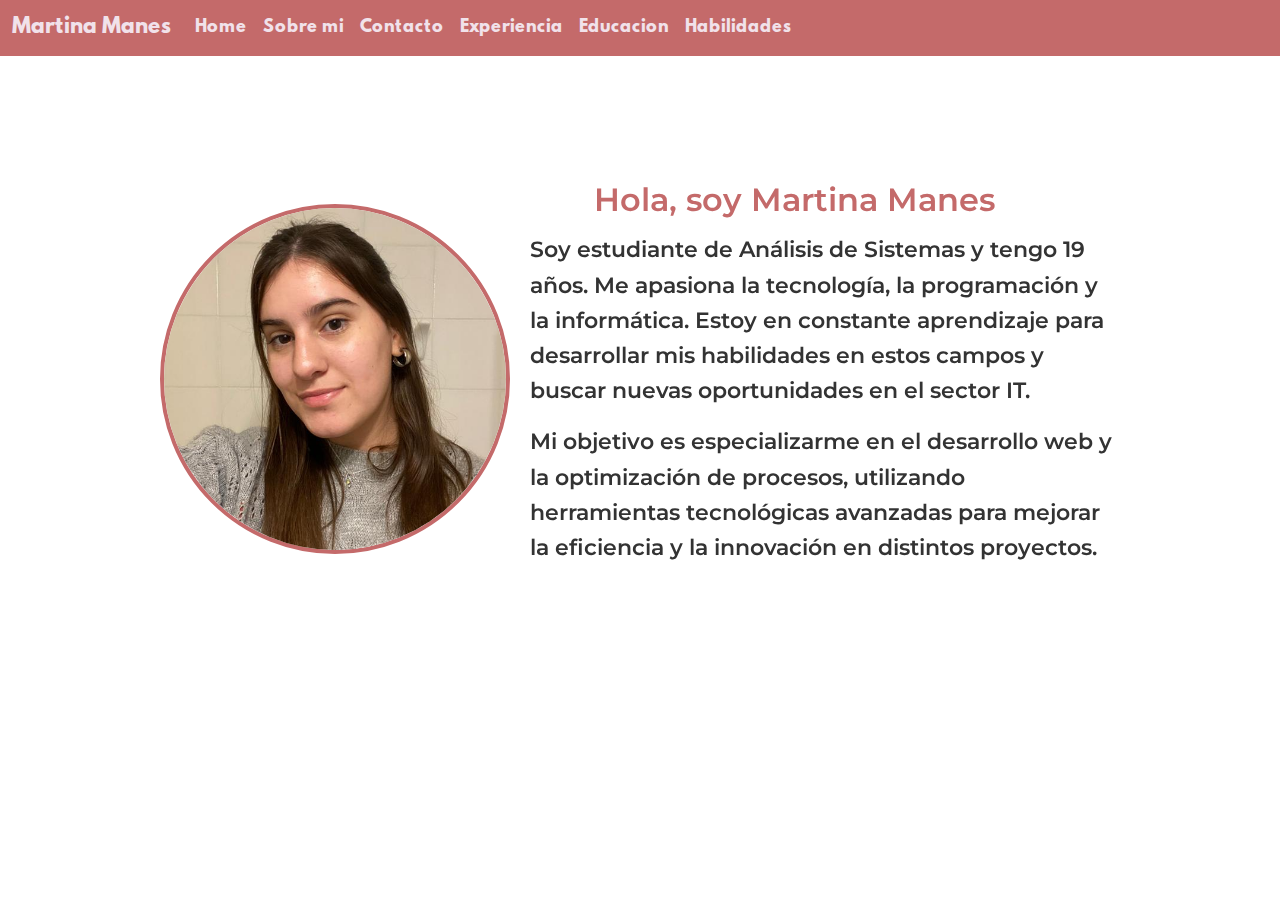
<file: index.html>
<!DOCTYPE html>
<html lang="en">
<head>
    <meta charset="UTF-8">
    <meta name="viewport" content="width=device-width, initial-scale=1.0">
    <title>CV ManesMartina</title>
    <link rel="stylesheet" href="style.css">
    <link href="https://cdn.jsdelivr.net/npm/aos@2.3.4/dist/aos.css" rel="stylesheet">
    <link href="https://cdn.jsdelivr.net/npm/bootstrap@5.3.3/dist/css/bootstrap.min.css" rel="stylesheet" integrity="sha384-QWTKZyjpPEjISv5WaRU9OFeRpok6YctnYmDr5pNlyT2bRjXh0JMhjY6hW+ALEwIH" crossorigin="anonymous">
</head>
<body>
    <nav class="navbar navbar-expand-lg">
        <div class="container-fluid">
          <a class="navbar-brand" href="#">Martina Manes</a>
          <button class="navbar-toggler" type="button" data-bs-toggle="collapse" data-bs-target="#navbarNavAltMarkup" aria-controls="navbarNavAltMarkup" aria-expanded="false" aria-label="Toggle navigation">
            <span class="navbar-toggler-icon"></span>
          </button>
          <div class="collapse navbar-collapse" id="navbarNavAltMarkup">
            <div class="navbar-nav">
              <a class="nav-link active" aria-current="page" href="index.html">Home</a>
              <a class="nav-link" href="sobremi.html">Sobre mi</a>
              <a class="nav-link" href="contacto.html">Contacto</a>
              <a class="nav-link" href="experiencia.html">Experiencia</a>
              <a class="nav-link" href="educacion.html">Educacion</a>
              <a class="nav-link" href="habilidades.html">Habilidades</a>
            </div>
          </div>
        </div>
    </nav>

    
    <div class="header-container">
        <div class="image-container" data-aos="zoom-in">
            <img src="imagenes/imagen1.jpg" alt="Foto de Martina" class="round-img">
      </div>
  
      <!-- Contenedor de redes sociales fuera de la imagen -->
      <div class="social-icons" data-aos="fade-left" data-aos-delay="300">
        <a href="mailto:martinamanes5@gmail.com" target="_blank">
              <img src="imagenes/mail.png" alt="Correo electrónico" class="social-icon">
          </a>
          <a href="https://www.instagram.com/martuumanes" target="_blank">
              <img src="imagenes/instagram.png" alt="Instagram" class="social-icon">
          </a>
          <a href="https://www.linkedin.com/in/martinamanes" target="_blank">
              <img src="imagenes/linkedin.png" alt="LinkedIn" class="social-icon">
          </a>
          <a href="https://twitter.com/tuusuario" target="_blank">
              <img src="imagenes/twitter.png" alt="Twitter" class="social-icon">
          </a>
      </div>
  
      <div class="text-container" data-aos="fade-up" data-aos-delay="500">
        <h2>Hola, soy Martina Manes</h2>
          <p>
              Soy estudiante de Análisis de Sistemas y tengo 19 años. Me apasiona la tecnología, la programación y la informática. Estoy en constante aprendizaje para desarrollar mis habilidades en estos campos y buscar nuevas oportunidades en el sector IT.
          </p>
          <p>
              Mi objetivo es especializarme en el desarrollo web y la optimización de procesos, utilizando herramientas tecnológicas avanzadas para mejorar la eficiencia y la innovación en distintos proyectos.
          </p>
      </div>
  </div>
  <script src="https://cdn.jsdelivr.net/npm/aos@2.3.4/dist/aos.js"></script>

<script>
  AOS.init();
</script>

</body>
</html>
</file>
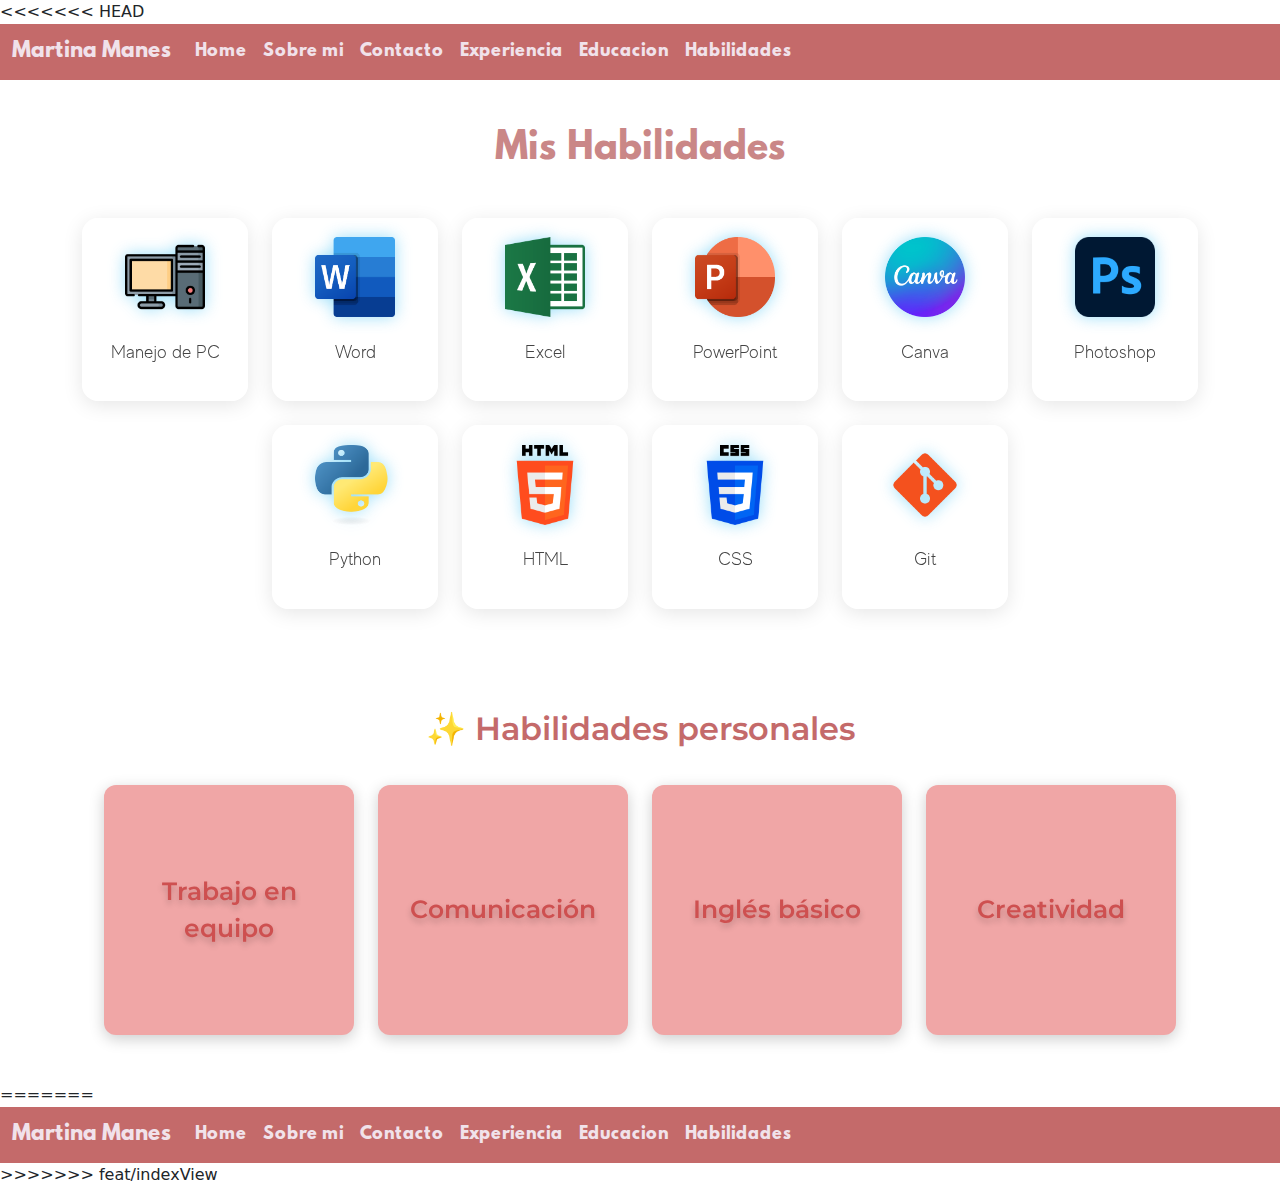
<file: habilidades.html>
<!DOCTYPE html>
<html lang="en">
<head>
    <meta charset="UTF-8">
    <meta name="viewport" content="width=device-width, initial-scale=1.0">
    <title>CV ManesMartina</title>
    <link rel="stylesheet" href="style.css">
    <link href="https://cdn.jsdelivr.net/npm/bootstrap@5.3.3/dist/css/bootstrap.min.css" rel="stylesheet" integrity="sha384-QWTKZyjpPEjISv5WaRU9OFeRpok6YctnYmDr5pNlyT2bRjXh0JMhjY6hW+ALEwIH" crossorigin="anonymous">
</head>
<body>
<<<<<<< HEAD

<html lang="es">
<head>
  <meta charset="UTF-8">
  <title>Habilidades</title>
  <link rel="stylesheet" href="style.css">
  <!-- Bootstrap -->
  <link href="https://cdn.jsdelivr.net/npm/bootstrap@5.3.3/dist/css/bootstrap.min.css" rel="stylesheet">
  <!-- FontAwesome (por si querés usar íconos en vez de imágenes) -->
  <link rel="stylesheet" href="https://cdnjs.cloudflare.com/ajax/libs/font-awesome/6.5.0/css/all.min.css">
</head>
<body>

  <nav class="navbar navbar-expand-lg">
    <div class="container-fluid">
      <a class="navbar-brand" href="#">Martina Manes</a>
      <button class="navbar-toggler" type="button" data-bs-toggle="collapse" data-bs-target="#navbarNavAltMarkup" aria-controls="navbarNavAltMarkup" aria-expanded="false" aria-label="Toggle navigation">
        <span class="navbar-toggler-icon"></span>
      </button>
      <div class="collapse navbar-collapse" id="navbarNavAltMarkup">
        <div class="navbar-nav">
          <a class="nav-link active" aria-current="page" href="index.html">Home</a>
          <a class="nav-link" href="sobremi.html">Sobre mi</a>
          <a class="nav-link" href="contacto.html">Contacto</a>
          <a class="nav-link" href="experiencia.html">Experiencia</a>
          <a class="nav-link" href="educacion.html">Educacion</a>
          <a class="nav-link" href="habilidades.html">Habilidades</a>
        </div>
      </div>
    </div>
</nav>

  <main class="container text-center my-5">
    <h1 class="mb-5 titulo-habilidades">Mis Habilidades</h1>
    <div class="row g-4 justify-content-center">
      <div class="col-6 col-sm-4 col-md-3 col-lg-2">
        <div class="habilidad">
          <img src="imagenes/computer.png" alt="PC" class="img-fluid">
          <p>Manejo de PC</p>
        </div>
      </div>

      <div class="col-6 col-sm-4 col-md-3 col-lg-2">
        <div class="habilidad">
          <img src="imagenes/word.png" alt="Word" class="img-fluid">
          <p>Word</p>
        </div>
      </div>

      <div class="col-6 col-sm-4 col-md-3 col-lg-2">
        <div class="habilidad">
          <img src="imagenes/excel.png" alt="Excel" class="img-fluid">
          <p>Excel</p>
        </div>
      </div>

      <div class="col-6 col-sm-4 col-md-3 col-lg-2">
        <div class="habilidad">
          <img src="imagenes/powerpoint.png" alt="PowerPoint" class="img-fluid">
          <p>PowerPoint</p>
        </div>
      </div>

      <div class="col-6 col-sm-4 col-md-3 col-lg-2">
        <div class="habilidad">
          <img src="imagenes/canva.png" alt="Canva" class="img-fluid">
          <p>Canva</p>
        </div>
      </div>

      <div class="col-6 col-sm-4 col-md-3 col-lg-2">
        <div class="habilidad">
          <img src="imagenes/photoshop.png" alt="Photoshop" class="img-fluid">
          <p>Photoshop</p>
        </div>
      </div>

      <div class="col-6 col-sm-4 col-md-3 col-lg-2">
        <div class="habilidad">
          <img src="imagenes/python.png" alt="Python" class="img-fluid">
          <p>Python</p>
        </div>
      </div>

      <div class="col-6 col-sm-4 col-md-3 col-lg-2">
        <div class="habilidad">
          <img src="imagenes/html.png" alt="HTML" class="img-fluid">
          <p>HTML</p>
        </div>
      </div>

      <div class="col-6 col-sm-4 col-md-3 col-lg-2">
        <div class="habilidad">
          <img src="imagenes/css.png" alt="CSS" class="img-fluid">
          <p>CSS</p>
        </div>
      </div>

      <div class="col-6 col-sm-4 col-md-3 col-lg-2">
        <div class="habilidad">
          <img src="imagenes/gitbash.png" alt="Git" class="img-fluid">
          <p>Git</p>
        </div>
      </div>

      </div>

    </div>
  </main>
  <section class="soft-skills-section">
    <h2>✨ Habilidades personales</h2>
    <div class="flip-card-container">
      <div class="flip-card">
        <div class="flip-card-inner">
          <div class="flip-card-front">Trabajo en equipo</div>
          <div class="flip-card-back">Me adapto a distintos roles, priorizando siempre la colaboración y el objetivo común.</div>
        </div>
      </div>
  
      <div class="flip-card">
        <div class="flip-card-inner">
          <div class="flip-card-front">Comunicación</div>
          <div class="flip-card-back">Expreso ideas con claridad y también sé escuchar, lo que favorece un buen clima laboral.</div>
        </div>
      </div>
  
      <div class="flip-card">
        <div class="flip-card-inner">
          <div class="flip-card-front">Inglés básico</div>
          <div class="flip-card-back">Comprensión de textos técnicos y manejo de vocabulario esencial en informática.</div>
        </div>
      </div>
  
      <div class="flip-card">
        <div class="flip-card-inner">
          <div class="flip-card-front">Creatividad</div>
          <div class="flip-card-back">Busco soluciones originales ante desafíos, aportando ideas en distintos contextos.</div>
        </div>
      </div>
    </div>
  </section>
  
</body>
</html>
=======
    <nav class="navbar navbar-expand-lg ">
        <div class="container-fluid">
          <a class="navbar-brand" href="#">Martina Manes</a>
          <button class="navbar-toggler" type="button" data-bs-toggle="collapse" data-bs-target="#navbarNavAltMarkup" aria-controls="navbarNavAltMarkup" aria-expanded="false" aria-label="Toggle navigation">
            <span class="navbar-toggler-icon"></span>
          </button>
          <div class="collapse navbar-collapse" id="navbarNavAltMarkup">
            <div class="navbar-nav">
              <a class="nav-link" aria-current="page" href="index.html">Home</a>
              <a class="nav-link" href="sobremi.html">Sobre mi</a>
              <a class="nav-link" href="contacto.html">Contacto</a>
              <a class="nav-link" href="experiencia.html">Experiencia</a>
              <a class="nav-link" href="educacion.html">Educacion</a>
              <a class="nav-link active" href="habilidades.html">Habilidades</a>

            </div>
          </div>
        </div>
      </nav>
</body>
</html>
>>>>>>> feat/indexView
</file>
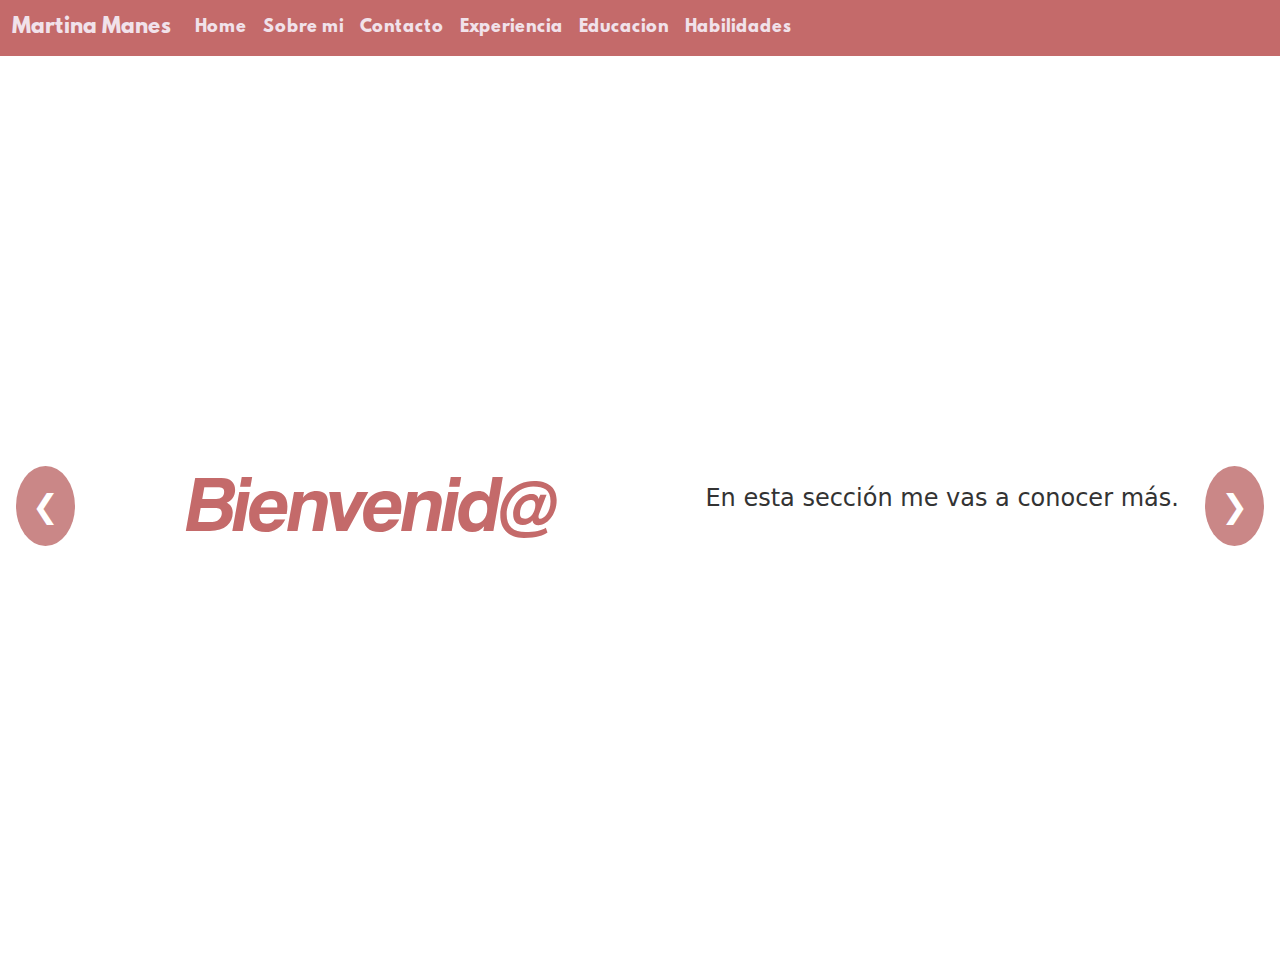
<file: sobremi.html>
<!DOCTYPE html>
<html lang="en">
<head>
    <meta charset="UTF-8">
    <meta name="viewport" content="width=device-width, initial-scale=1.0">
    <title>CV ManesMartina</title>
    <link rel="stylesheet" href="style.css">
    <link href="https://cdn.jsdelivr.net/npm/bootstrap@5.3.3/dist/css/bootstrap.min.css" rel="stylesheet" integrity="sha384-QWTKZyjpPEjISv5WaRU9OFeRpok6YctnYmDr5pNlyT2bRjXh0JMhjY6hW+ALEwIH" crossorigin="anonymous">
</head>
<body>
    <nav class="navbar navbar-expand-lg ">
        <div class="container-fluid">
          <a class="navbar-brand" href="#">Martina Manes</a>
          <button class="navbar-toggler" type="button" data-bs-toggle="collapse" data-bs-target="#navbarNavAltMarkup" aria-controls="navbarNavAltMarkup" aria-expanded="false" aria-label="Toggle navigation">
            <span class="navbar-toggler-icon"></span>
          </button>
          <div class="collapse navbar-collapse" id="navbarNavAltMarkup">
            <div class="navbar-nav">
              <a class="nav-link" aria-current="page" href="index.html">Home</a>
              <a class="nav-link active" href="sobremi.html">Sobre mi</a>
              <a class="nav-link" href="contacto.html">Contacto</a>
              <a class="nav-link" href="experiencia.html">Experiencia</a>
              <a class="nav-link" href="educacion.html">Educacion</a>
              <a class="nav-link" href="habilidades.html">Habilidades</a>

            </div>
          </div>
        </div>
      </nav>

      <div class="carrusel-container">
        <div class="carrusel">
            <div class="carrusel-item animate">
                <h2>Bienvenid@</h2>
                <p>En esta sección me vas a conocer más.</p>
            </div>
            <div class="carrusel-item animate">
                <h2>Edad y Fecha de Nacimiento</h2>
                <p>Edad: 19 años | Fecha de Nacimiento: 14 de junio de 2005</p>
            </div>
            <div class="carrusel-item animate">
                <h2>Lugar de Nacimiento</h2>
                <p>Chacabuco, Buenos Aires, Argentina</p>
            </div>
            <div class="carrusel-item animate">
                <h2>Mis Sueños</h2>
                <p>Mi sueño es poder trabajar en tecnología y/o redes sociales.</p>
                <p>Basicamente dedicarme a lo que me gusta es mi aspiración</p>
                  <p>Vivir en el extranjero en algún futuro</p>
            </div>
            <div class="carrusel-item animate">
                <h2>Atributos</h2>
                <p>Soy una persona apasionada, comprometida y creativa.</p>
            </div>
        </div>
        <button class="prev">&#10094;</button>
        <button class="next">&#10095;</button>
    </div>

      <script>
        let currentIndex = 0;
const items = document.querySelectorAll('.carrusel-item');
const totalItems = items.length;

const prevButton = document.querySelector('.prev');
const nextButton = document.querySelector('.next');

function showSlide(index) {
    const newTransformValue = -index * 100;
    document.querySelector('.carrusel').style.transform = `translateX(${newTransformValue}%)`;
}

prevButton.addEventListener('click', () => {
    currentIndex = (currentIndex === 0) ? totalItems - 1 : currentIndex - 1;
    showSlide(currentIndex);
});

nextButton.addEventListener('click', () => {
    currentIndex = (currentIndex === totalItems - 1) ? 0 : currentIndex + 1;
    showSlide(currentIndex);
});


      </script>
      
</body>
</html>
</file>
<file: style.css>
/* Definición de las fuentes */
@font-face {
    font-family: 'MiFuente';
    src: url('fuentes/Montserrat-SemiBold.ttf') format('woff2'),
         url('fuentes/Montserrat-SemiBold.ttf') format('woff'),
         url('fuentes/Montserrat-SemiBold.ttf') format('truetype');
    font-weight: normal;
    font-style: normal;
}
@font-face {
    font-family: 'MiFuente2';
    src: url('fuentes/league-spartan.otf') format('woff2'),
         url('fuentes/league-spartan.otf')format('woff'),
         url('fuentes/league-spartan.otf') format('truetype');
    font-weight: normal;
    font-style: normal;
}
@font-face {
    font-family: 'MiFuente3';
    src: url('fuentes/MADE\ Evolve\ Sans\ bold.otf') format('woff2'),
         url('fuentes/MADE\ Evolve\ Sans\ bold.otf')format('woff'),
         url('fuentes/MADE\ Evolve\ Sans\ bold.otf') format('truetype');
    font-weight: normal;
    font-style: normal;
}
@font-face {
    font-family: 'Cool';
    src: url('fuentes/Coolvetica\ Rg\ It.otf') format('woff2'),
         url('fuentes/Coolvetica\ Rg\ It.otf')format('woff'),
         url('fuentes/Coolvetica\ Rg\ It.otf') format('truetype');
    font-weight: normal;
    font-style: normal;
}
/* Estilo de la barra de navegación */
.navbar {
    background-color: #c46a6a; /* Color de fondo */
    font-family: 'MiFuente2';
    
}

.navbar a.nav-link {
    color: rgb(241, 226, 234) !important; /* Color de los enlaces */
}
.navbar-brand {
    color: rgb(241, 226, 234) !important; /* Color del título */
    font-size: 1.8rem;
}
.navbar a.nav-link:hover {
    color: #1f4667 !important; /* Color al pasar el ratón */
}

/* Estilos para los encabezados */
h2 {
    color: #c46a6a !important;
    margin: 10%;
    font-family: MiFuente;
    padding: 5px;
    font-size: 300px;
}

/* Estilos del contenedor de la imagen y texto */
.header-container {
    display: flex;
    flex-wrap: wrap;
    align-items: center;
    gap: 20px;
    padding: 20px;
    max-width: 1000px;
    margin: 0 auto;
    margin-top: 100px;
    size: 30px;
}

.round-img {
    width: 350px;
    height: 350px;
    object-fit: cover;
    border-radius: 50%;
    border: 4px solid #c46a6a;
    flex-shrink: 0;
}

.text-container {
    flex: 1;
    display: flex;
    flex-direction: column;
    justify-content: center;
    min-width: 300px;
    font-family: MiFuente;
}

p {
    font-size: 22px;
    line-height: 1.6;
    color: #333;

}

/* Estilo para los iconos de las redes sociales */
.social-icons {
    display: none; /* Inicialmente ocultos */
    flex-direction: column; /* Alinea los iconos verticalmente */
    align-items: center; /* Centra los iconos */
    gap: 10px; /* Espacio entre los iconos */
    margin-top: 20px; /* Espacio superior */
}

/* Mostrar los iconos al pasar el ratón sobre la imagen */
.header-container:hover .social-icons {
    display: flex; /* Los muestra cuando el ratón pasa por encima */
}

/* Estilo para los iconos (imágenes) de las redes sociales */
.social-icon {
    width: 40px; /* Tamaño de los iconos */
    height: 40px;
    transition: transform 0.3s ease; /* Efecto de transición para el zoom */
    margin: 10px 0; /* Márgenes para separar los iconos */
}

/* Efecto de agrandado al pasar el ratón sobre los iconos */
.social-icon:hover {
    transform: scale(1.2); /* Efecto de agrandado */
}

/* Para los enlaces de la barra de navegación */
.navbar-nav {
    display: flex;
    justify-content: flex-start;
    width: 100%;
}

/* Para los enlaces de la barra de navegación */
.nav-link {
    padding: 10px;
}

/* Personaliza la fuente en todo el documento */
body {
    font-family: 'MiFuente2', sans-serif;
}
.soft-skills-section {
  padding: 3rem 2rem;
  text-align: center;
  background-color: #ffffff;
}

.soft-skills-section h2 {
  font-size: 2rem;
  margin-bottom: 2rem;
}

.flip-card-container {
  display: flex;
  flex-wrap: wrap;
  justify-content: center;
  gap: 1.5rem;
}

.flip-card {
  background-color: transparent;
  width: 250px;
  height: 250px;
  perspective: 1000px;
}

.flip-card-inner {
  position: relative;
  width: 100%;
  height: 100%;
  text-align: center;
  transition: transform 0.6s;
  transform-style: preserve-3d;
}

.flip-card:hover .flip-card-inner {
  transform: rotateY(180deg);
}

.flip-card-front, .flip-card-back {
  position: absolute;
  width: 100%;
  height: 100%;
  border-radius: 12px;
  backface-visibility: hidden;
  display: flex;
  align-items: center;
  justify-content: center;
  font-weight: bold;
  padding: 1rem;
  box-shadow: 0 4px 15px rgba(0, 0, 0, 0.2);  /* Sombra suave */
  text-shadow: 0 0 10px rgba(255, 255, 255, 0.8);  /* Glow blanco suave */
}

.flip-card-front {
    color:#ce5050 !important;
    background-color: #f0a6a6!important;
    font-size: 25px !important;
    font-family: MiFuente;
    text-shadow: 0 4px 6px rgba(0, 0, 0, 0.2); /* Glow suave */

}

.flip-card-back {
  background-color:#c77272ea !important;
  color: #ffffff;
  transform: rotateY(180deg);
  text-shadow: 0 4px 6px rgba(0, 0, 0, 0.2); /* Glow suave */

}
.titulo-habilidades {
    font-family: 'MiFuente2';
    font-size: 35px; /* Aumentá o bajá según te guste */
    text-align: center; /* Si querés centrarlo */
    color: #ca8787;
}
.habilidad p {
    font-family: 'MiFuente3';
    font-size: 1.1rem;
    color: #444;
    font-weight: 500;
    margin-top: 0.5rem;
    text-align: center;
  }
  .habilidad {
    padding: 1.2rem;
    border-radius: 1rem;
    backdrop-filter: blur(6px);
    background: rgba(255, 255, 255, 0.12);
    box-shadow: 0 4px 20px rgba(0, 0, 0, 0.1);
    transition: transform 0.3s ease, box-shadow 0.3s ease;
    cursor: pointer;
  }
  
  .habilidad:hover {
    transform: translateY(-10px) scale(1.05);
    box-shadow: 0 0 25px rgba(0, 173, 239, 0.6); /* color celestito vibrante */
  }
  
  .habilidad img {
    width: 80px; /* más grande */
    height: 80px;
    margin-bottom: 0.8rem;
    transition: transform 0.3s ease, filter 0.3s ease;
    filter: drop-shadow(0 0 8px rgba(0, 173, 239, 0.4));
  }
  
  .habilidad:hover img {
    transform: scale(1.1) rotate(-2deg);
    filter: drop-shadow(0 0 12px rgba(0, 173, 239, 0.8));
  }

 
  .carrusel-container {
    position: relative;
    overflow: hidden;
    width: 100vw;
    height: 100vh;
  }
  
  /* Carrusel interno en línea horizontal */
  .carrusel {
    display: flex;
    width: 100%;
    height: 100%;
    transition: transform 0.5s ease-in-out;
  }
  
  /* Cada slide ocupa toda la pantalla */
  .carrusel-item {
    min-width: 100%;
    height: 100%;
    display: flex;
    flex-direction: row;
    justify-content: space-between;
    align-items: center;
    padding: 4rem;
    box-sizing: border-box;
  }
  
  /* Título a la izquierda */
  .carrusel-item h2 {
    flex: 1;
    font-size: 5rem;
    margin: 0,25;
    color: #ca8787;
    font-family: Cool ;

  }
  
  /* Texto a la derecha */
  .carrusel-item p {
    flex: 2;
    font-size: 1.5rem;
    max-width: 600px;
    margin-left: 2rem;
  
  }
  
  /* Botones de navegación */
  .prev,
  .next {
    position: absolute;
    top: 50%;
    transform: translateY(-50%);
    background-color: #ca8787;
    border: none;
    color: white;
    font-size: 2rem;
    padding: 1rem;
    cursor: pointer;
    z-index: 10;
    border-radius: 50%;
    transition: background-color 0.3s ease;
  }
  
  .prev:hover,
  .next:hover {
    background-color: #a35d5d;
  }
  
  .prev {
    left: 1rem;
  }
  
  .next {
    right: 1rem;
  }
  .animate {
    animation: fadeInUp 1s ease-in-out;
}

@keyframes fadeInUp {
    from {
        opacity: 0;
        transform: translateY(40px);
    }
    to {
        opacity: 1;
        transform: translateY(0);
    }
}
</file>
